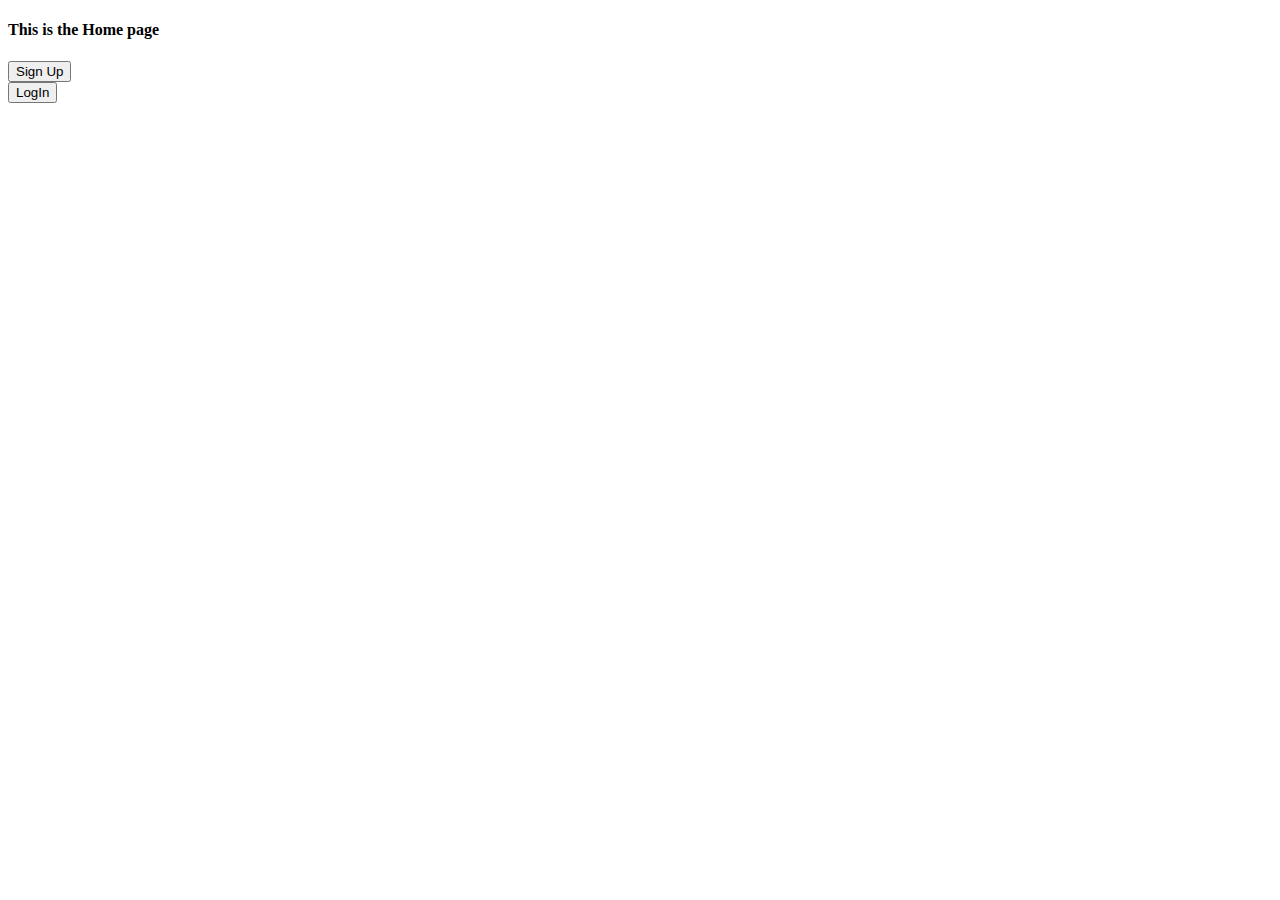
<file: static/index.html>
<!DOCTYPE html>
<html lang="en">
<head>
    <meta charset="UTF-8">
    <meta name="viewport" content="width=device-width, initial-scale=1.0">
    <title>Smart List - Home</title>
</head>
<body>
    <h4>This is the Home page</h4>
    <div>
        <button onclick="signup()"> Sign Up </button>
    </div>
    <div>
        <button onclick="login()"> LogIn </button>
    </div>

<script>
    function signup() {
        window.location.href="/signup.html"
    }

    function login() {
        window.location.href="/login.html"
    }
</script>
<script src="./index.js"></script>
</body>
</html>
</file>
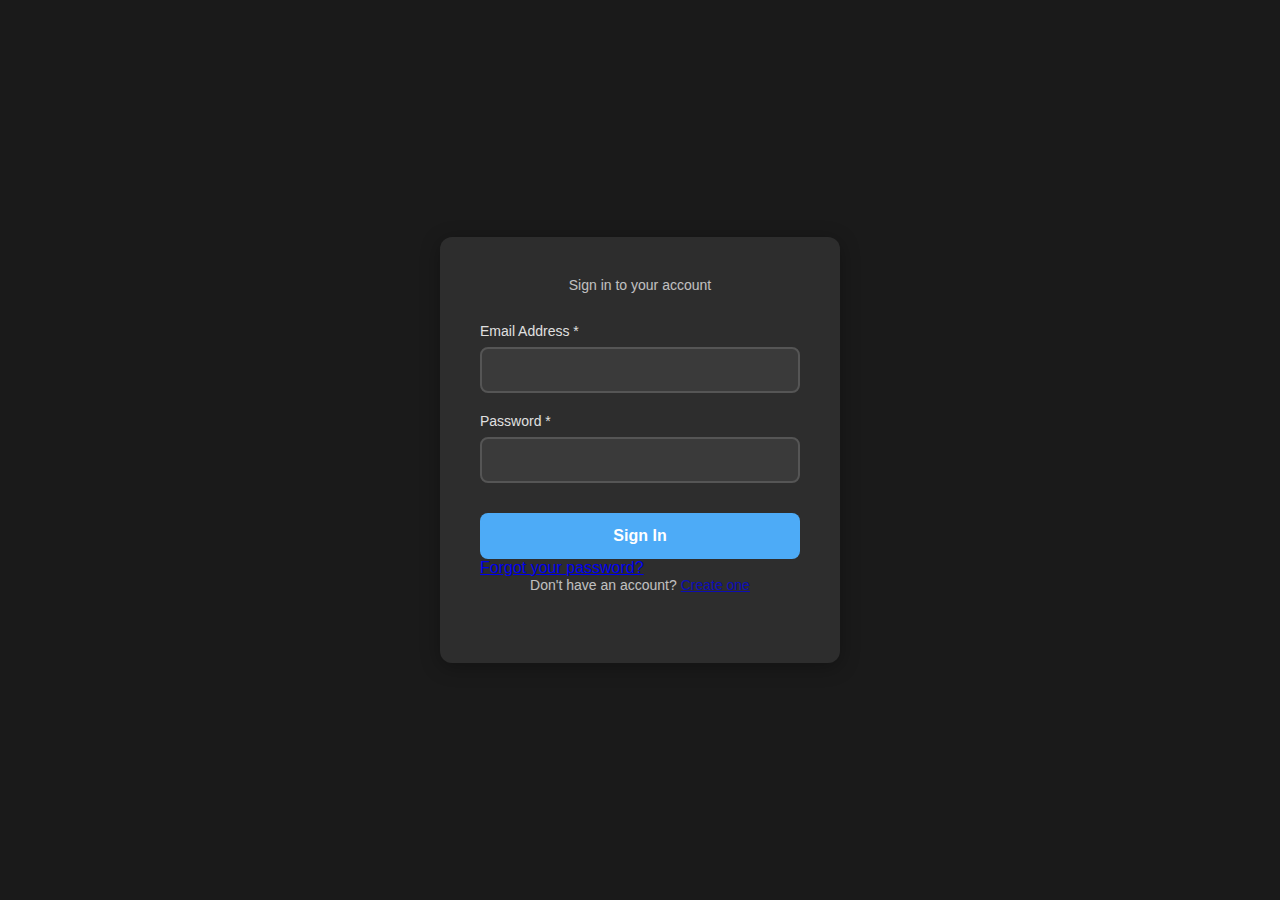
<file: static/login.html>
<!DOCTYPE html>
<html lang="en">
<head>
    <meta charset="UTF-8">
    <meta name="viewport" content="width=device-width, initial-scale=1.0">
    <title>Sign In</title>
    <link rel="stylesheet" type="text/css" href="./style.css">
</head>
<body>
    <div class="form-container">
        <p>Sign in to your account</p>
        
        <form action="/login" method="POST">
            <div class="form-group">
                <label for="email">Email Address *</label>
                <input type="email" id="email" name="email" required>
            </div>

            <div class="form-group">
                <label for="password">Password *</label>
                <input type="password" id="password" name="password" required>
            </div>

            <button type="submit">Sign In</button>
        </form>

        <div class="form-footer">
            <a href="#" class="forgot-password">Forgot your password?</a>
            <p>Don't have an account? <a href="signup.html">Create one</a></p>
        </div>
    </div>
</body>
</html>
</file>
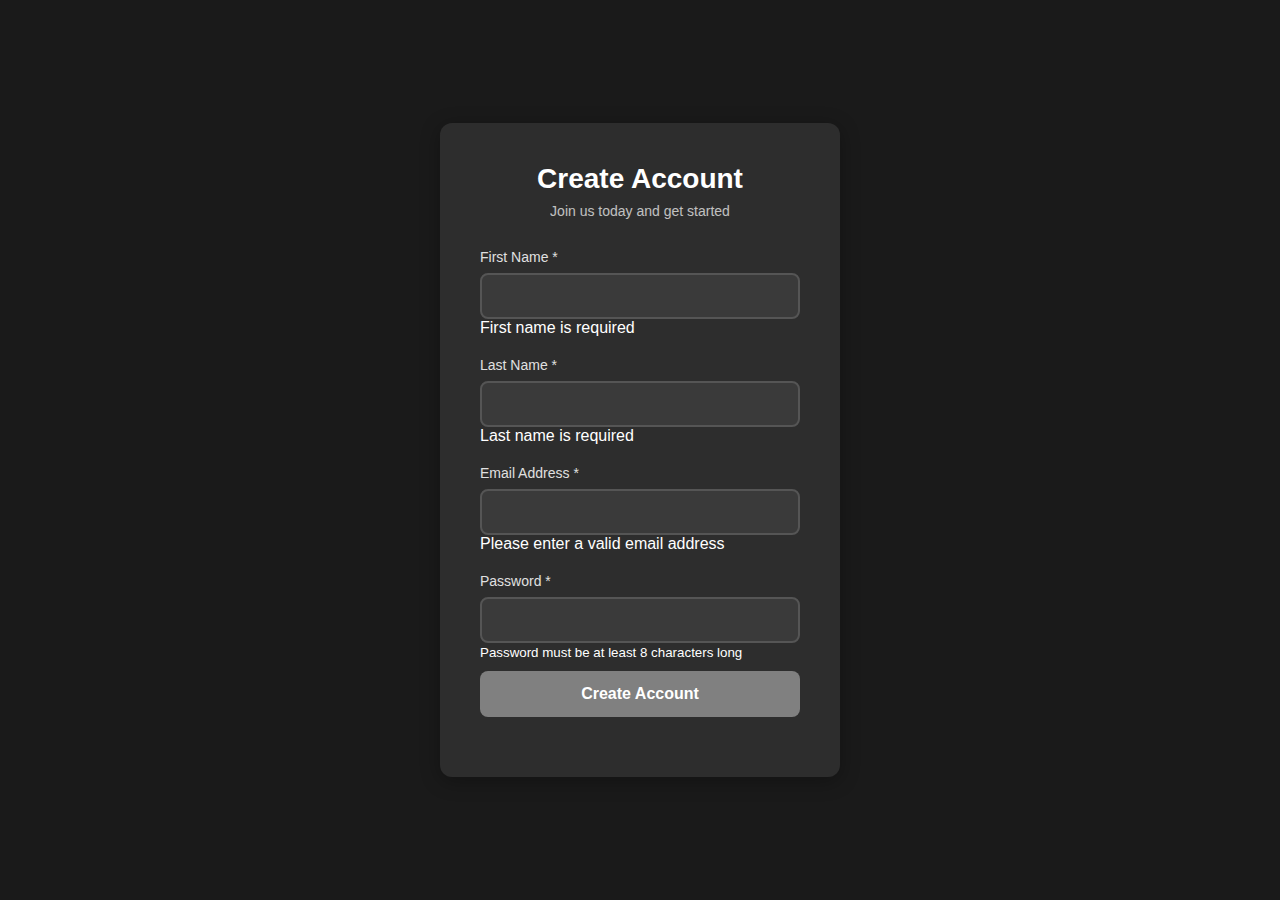
<file: static/signup.html>
<!DOCTYPE html>
<html lang="en">
<head>
    <meta charset="UTF-8">
    <meta name="viewport" content="width=device-width, initial-scale=1.0">
    <link rel="stylesheet" type="text/css" href="./style.css">
    <title>Smart List - Sign Up</title>
</head>
<body>
     <div class="form-container">
        <div class="form-header">
            <h1>Create Account</h1>
            <p>Join us today and get started</p>
        </div>

        <form id="signupForm" action="/register" method="POST">
            <div class="form-group">
                <label for="firstName">First Name <span class="required">*</span></label>
                <input type="text" id="firstName" name="firstName" maxlength="50" required>
                <div class="error-message" id="firstNameError">First name is required</div>
            </div>

            <div class="form-group">
                <label for="lastName">Last Name <span class="required">*</span></label>
                <input type="text" id="lastName" name="lastName" maxlength="50" required>
                <div class="error-message" id="lastNameError">Last name is required</div>
            </div>

            <div class="form-group">
                <label for="email">Email Address <span class="required">*</span></label>
                <input type="email" id="email" name="email" required>
                <div class="error-message" id="emailError">Please enter a valid email address</div>
            </div>

            <div class="form-group">
                <label for="password">Password <span class="required">*</span></label>
                <input type="password" id="password" name="password" required minlength="8">
                <div class="error-message" id="passwordError"><small>Password must be at least 8 characters long</small>
            </div>

            <button type="submit" class="submit-btn" id="submit-btn">Create Account</button>
        </form>
    </div>
<script src="./signup.js"></script>
</body>
</html>
</file>
<file: static/style.css>
* {
    margin: 0;
    padding: 0;
    box-sizing: border-box;
}

body {
    font-family: -apple-system, BlinkMacSystemFont, 'Segoe UI', Roboto, sans-serif;
    background-color: #1a1a1a;
    color: #ffffff;
    min-height: 100vh;
    display: flex;
    align-items: center;
    justify-content: center;
    padding: 20px;
}

.form-container {
    background: #2d2d2d;
    padding: 40px;
    border-radius: 12px;
    box-shadow: 0 4px 20px rgba(0, 0, 0, 0.3);
    width: 100%;
    max-width: 400px;
}

h1 {
    font-size: 28px;
    margin-bottom: 8px;
    font-weight: 600;
    text-align: center;
}

p {
    text-align: center;
    margin-bottom: 30px;
    opacity: 0.7;
    font-size: 14px;
}

.form-group {
    margin-bottom: 20px;
}

label {
    display: block;
    margin-bottom: 8px;
    font-weight: 500;
    font-size: 14px;
    color: #e0e0e0;
}

input {
    width: 100%;
    padding: 12px 16px;
    border: 2px solid #555;
    border-radius: 8px;
    font-size: 16px;
    background: #3a3a3a;
    color: #ffffff;
    transition: border-color 0.3s ease;
}

input:focus {
    outline: none;
    border-color: #4dabf7;
}

input:hover {
    border-color: #666;
}

button {
    width: 100%;
    padding: 14px;
    background: #4dabf7;
    color: white;
    border: none;
    border-radius: 8px;
    font-size: 16px;
    font-weight: 600;
    cursor: pointer;
    transition: all 0.3s ease;
    margin-top: 10px;
}

button:hover {
    background: #339af0;
    transform: translateY(-2px);
    box-shadow: 0 6px 12px rgba(77, 171, 247, 0.3);
}

button:active {
    transform: translateY(0);
}

@media (max-width: 480px) {
    .form-container {
        padding: 30px 20px;
    }
    
    h1 {
        font-size: 24px;
    }
}
</file>
